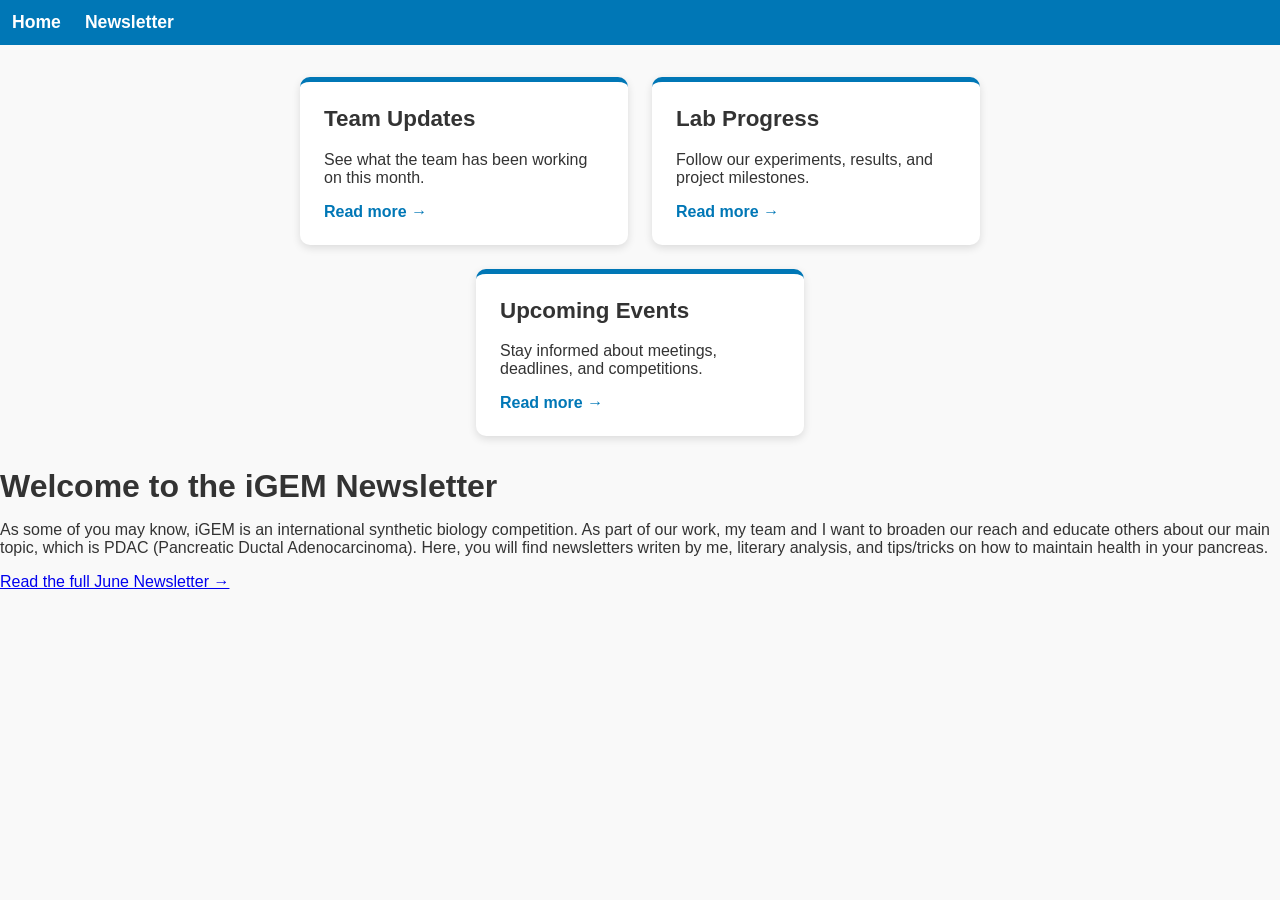
<file: index.html>
<!DOCTYPE html>
<html lang="en">
<head>
    <meta charset="UTF-8">
    <meta name="viewport" content="width=device-width, initial-scale=1.0">
    <title>iGEM Newsletter</title>
    <link rel="stylesheet" href="style.css">
</head>
<body>
    <nav>
    <ul>
        <li><a href="index.html">Home</a></li>
        <li><a href="newsletter.html">Newsletter</a></li>
    </ul>
</nav>

    <section class="categories">

    <div class="category-box">
        <h2>Team Updates</h2>
        <p>See what the team has been working on this month.</p>
        <a href="newsletter.html">Read more →</a>
    </div>

    <div class="category-box">
        <h2>Lab Progress</h2>
        <p>Follow our experiments, results, and project milestones.</p>
        <a href="newsletter.html">Read more →</a>
    </div>

    <div class="category-box">
        <h2>Upcoming Events</h2>
        <p>Stay informed about meetings, deadlines, and competitions.</p>
        <a href="newsletter.html">Read more →</a>
    </div>

</section>
    
    <h1>Welcome to the iGEM Newsletter</h1>
    
    <p>As some of you may know, iGEM is an international synthetic biology competition. 
        As part of our work, my team and I want to broaden our reach and educate others
        about our main topic, which is PDAC (Pancreatic Ductal Adenocarcinoma). Here, you
        will find newsletters writen by me, literary analysis, and tips/tricks on how to 
        maintain health in your pancreas.
    </p>

    <p><a href="newsletter.html">Read the full June Newsletter →</a></p>

</body>
</html>
</file>
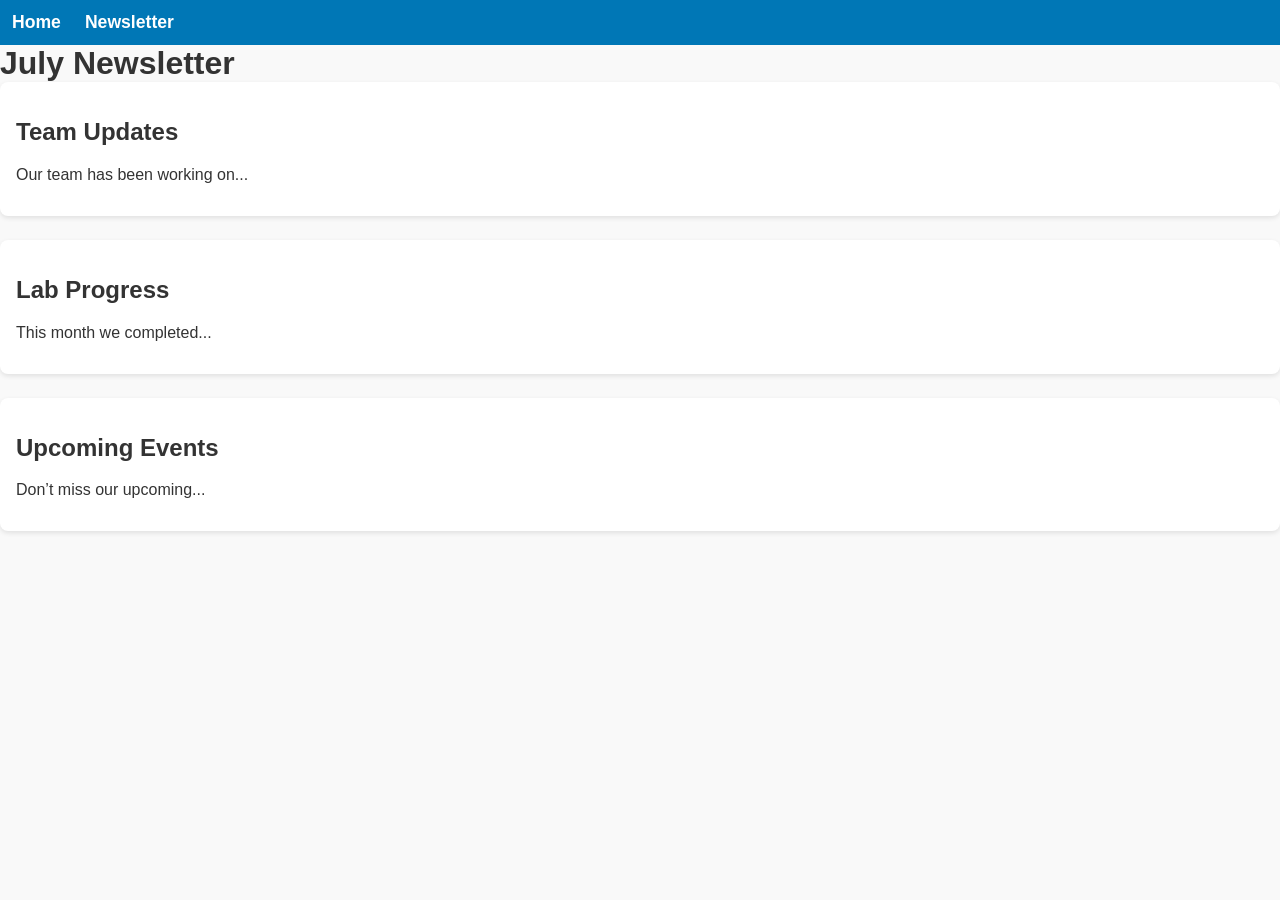
<file: JUNEnewsletter1.html>
<!DOCTYPE html>
<html lang="en">
<head>
    <meta charset="UTF-8">
    <title>iGEM Newsletter – July Edition</title>
    <link rel="stylesheet" href="style.css">
</head>
<body>
    <nav>
    <ul>
        <li><a href="index.html">Home</a></li>
        <li><a href="newsletter.html">Newsletter</a></li>
    </ul>
</nav>
    
    <h1>July Newsletter</h1>

    <article>
        <h2>Team Updates</h2>
        <p>Our team has been working on...</p>
    </article>

    <article>
        <h2>Lab Progress</h2>
        <p>This month we completed...</p>
    </article>

    <article>
        <h2>Upcoming Events</h2>
        <p>Don’t miss our upcoming...</p>
    </article>

</body>
</html>
</file>
<file: style.css>
body {
    font-family: Arial, sans-serif;
    background-color: #f9f9f9;
    color: #333;
    margin: 0;
    padding: 0;
}

header {
    background-color: #0077b6;
    color: white;
    text-align: center;
    padding: 1rem;
}

h1 {
    margin: 0;
    font-size: 2rem;
}

section {
    padding: 1.5rem;
    max-width: 800px;
    margin: auto;
}

article {
    background: white;
    border-radius: 8px;
    box-shadow: 0 2px 5px rgba(0,0,0,0.1);
    margin-bottom: 1.5rem;
    padding: 1rem;
}

nav {
    background-color: #0077b6;
    padding: 0.75rem;
}

nav ul {
    list-style: none;
    margin: 0;
    padding: 0;
    display: flex;
    gap: 1.5rem;
}

nav a {
    color: white;
    text-decoration: none;
    font-weight: bold;
    font-size: 1.1rem;
}

nav a:hover {
    text-decoration: underline;
}

.categories {
    display: flex;
    gap: 1.5rem;
    padding: 2rem;
    justify-content: center;
    flex-wrap: wrap;
}

.category-box {
    background: white;
    border-radius: 10px;
    box-shadow: 0 3px 8px rgba(0,0,0,0.12);
    padding: 1.5rem;
    width: 280px;
    text-align: left;
    border-top: 5px solid #0077b6;
}

.category-box h2 {
    margin-top: 0;
    font-size: 1.4rem;
}

.category-box p {
    margin-bottom: 1rem;
}

.category-box a {
    color: #0077b6;
    font-weight: bold;
    text-decoration: none;
}

.category-box a:hover {
    text-decoration: underline;
}
</file>
